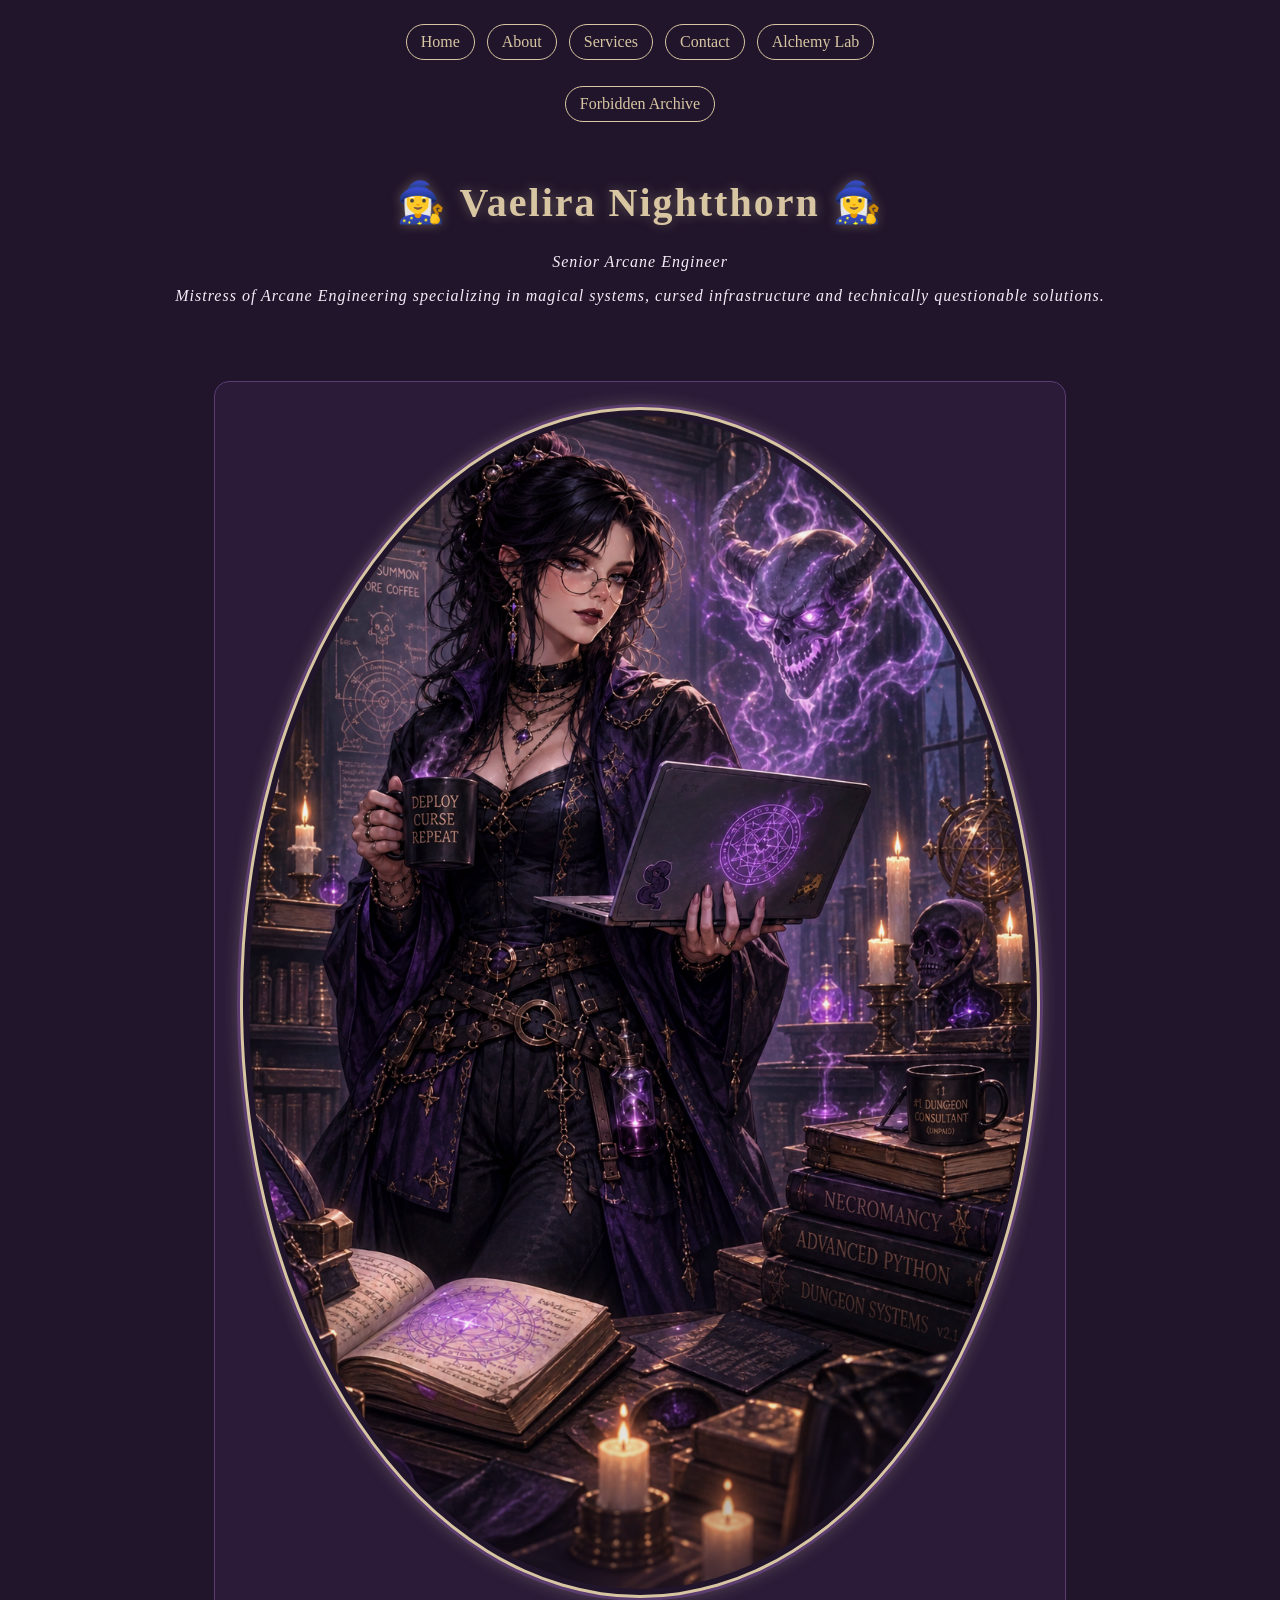
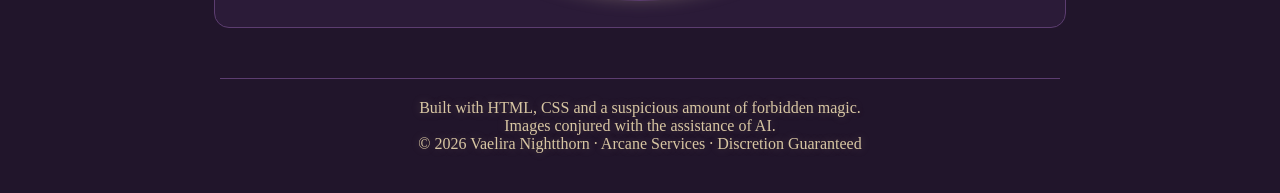
<file: index.html>
<!doctype html>
<html lang="en">
  <head>
    <meta charset="UTF-8" />
    <meta name="viewport" content="width=device-width, initial-scale=1.0" />
    <link rel="icon" type="image/png" href="images/favicon.png" />
    <link rel="stylesheet" href="style.css" />
    <title>Vaelira Nightthorn | Home</title>
  </head>

  <body>
    <nav>
      <a href="index.html">Home</a>
      <a href="about.html">About</a>
      <a href="services.html">Services</a>
      <a href="contact.html">Contact</a>
      <a href="alchemy.html">Alchemy Lab</a>
    </nav>

    <div class="forbidden-archive">
      <span class="cursed-link">Forbidden Archive</span>
    </div>

    <header>
      <h1>🧙‍♀️ Vaelira Nightthorn 🧙‍♀️</h1>
      <p>Senior Arcane Engineer</p>
      <p>
        Mistress of Arcane Engineering specializing in magical systems, cursed
        infrastructure and technically questionable solutions.
      </p>
    </header>

    <main>
      <section>
        <img
          class="vaelira-full"
          src="images/Vaelira_full.png"
          alt="Vaelira Nightthorn, a dark-haired arcane engineer holding a laptop and a coffee mug in her magical workshop."
          width="100%"
        />
      </section>
    </main>

    <footer>
      Built with HTML, CSS and a suspicious amount of forbidden magic. <br />
      Images conjured with the assistance of AI. <br />
      © 2026 Vaelira Nightthorn · Arcane Services · Discretion Guaranteed
    </footer>
  </body>
</html>
</file>
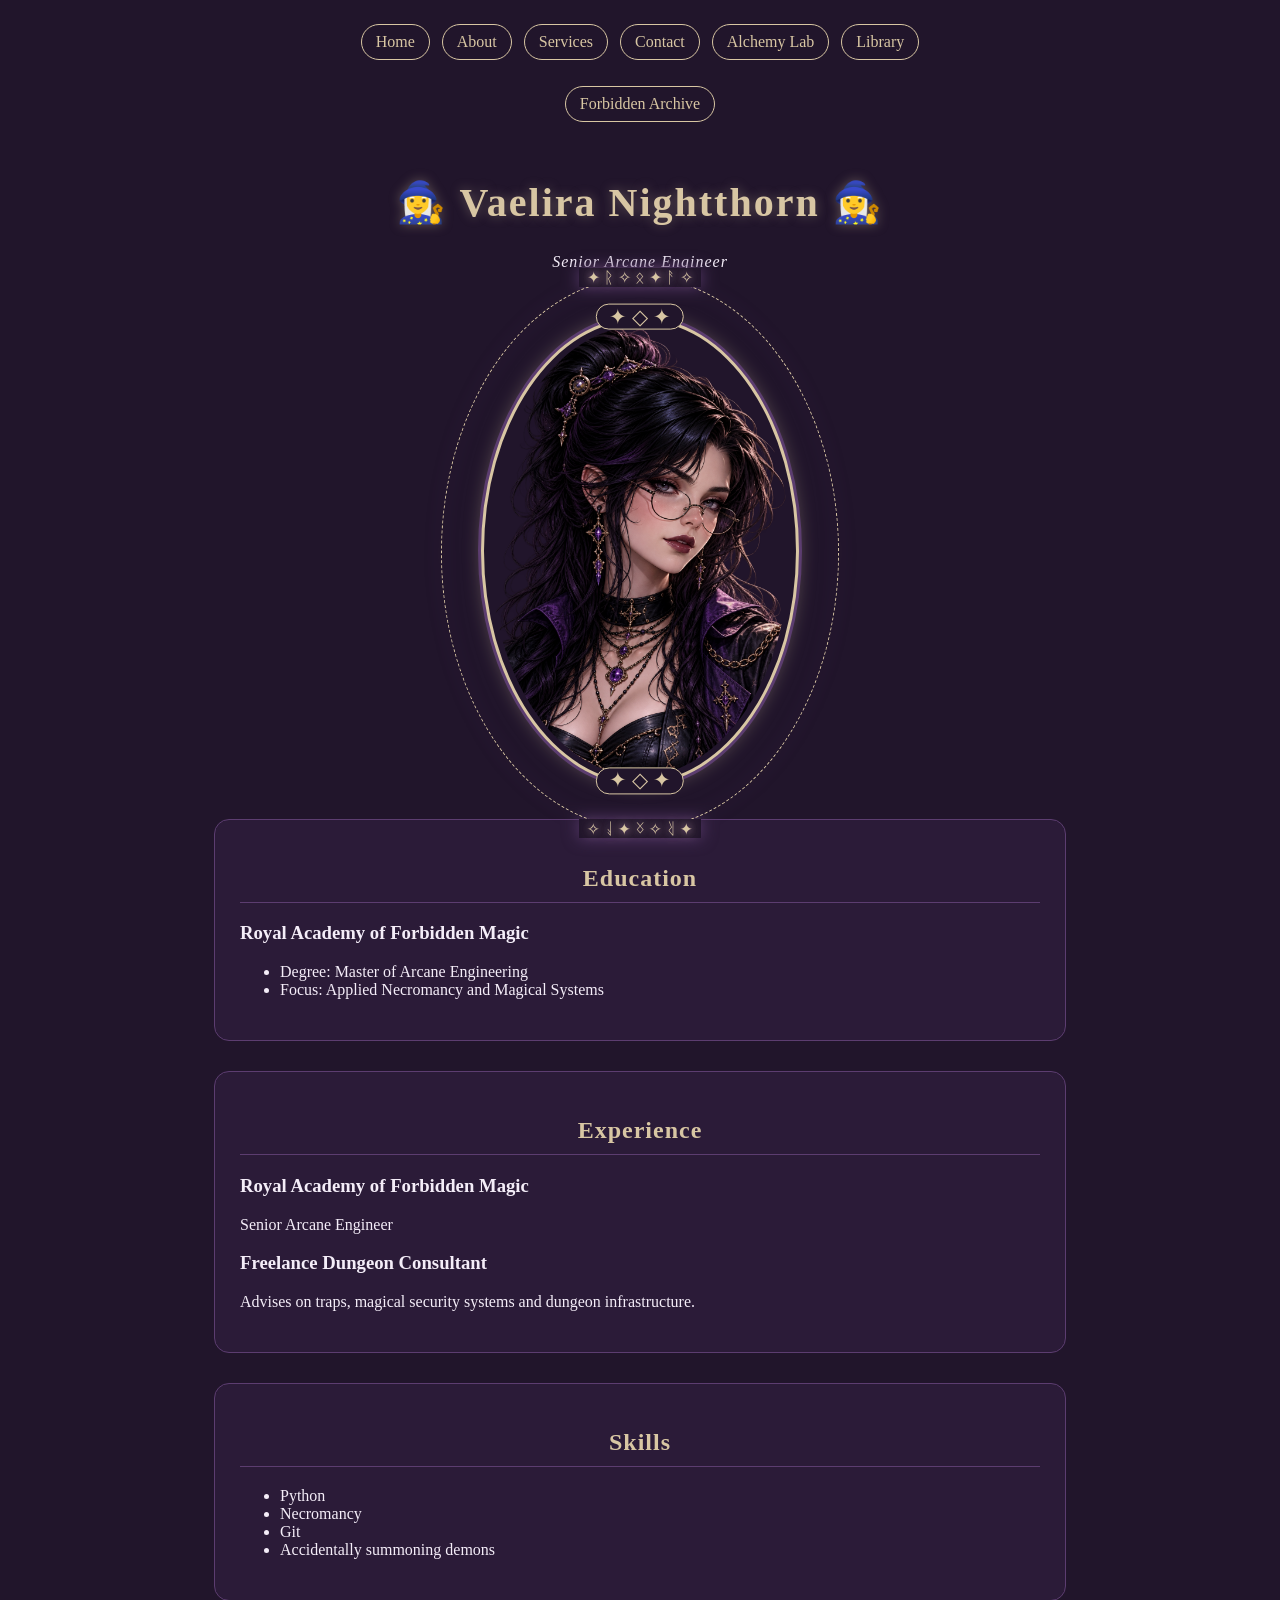
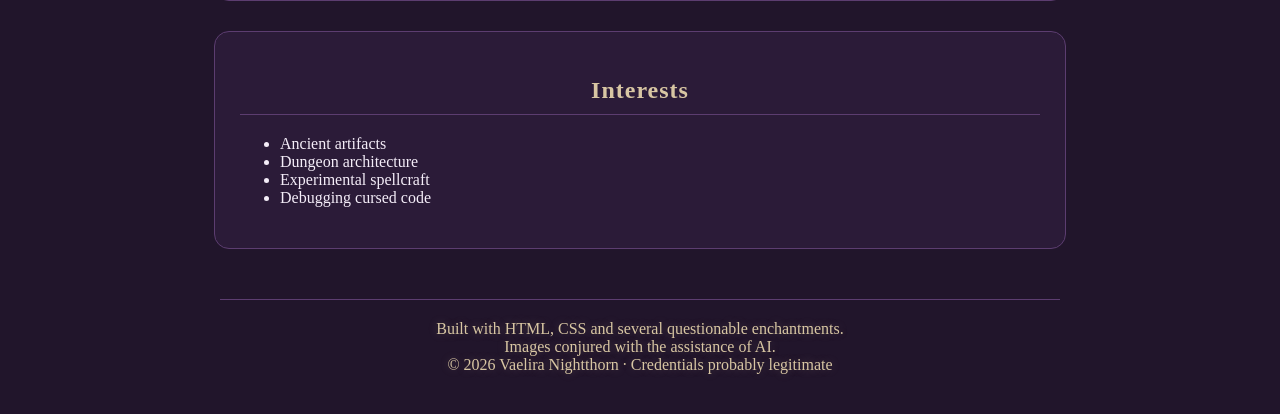
<file: about.html>
<!doctype html>
<html lang="en">
  <head>
    <meta charset="UTF-8" />
    <meta name="viewport" content="width=device-width, initial-scale=1.0" />
    <link rel="icon" type="image/png" href="images/favicon.png" />
    <link rel="stylesheet" href="style.css" />
    <title>Vaelira Nightthorn | About</title>
  </head>

  <body>
    <nav>
      <a href="index.html">Home</a>
      <a href="about.html">About</a>
      <a href="services.html">Services</a>
      <a href="contact.html">Contact</a>
      <a href="alchemy.html">Alchemy Lab</a>
      <a href="library.html">Library</a>
    </nav>

    <div class="forbidden-archive">
      <span class="cursed-link">Forbidden Archive</span>
    </div>

    <header>
      <h1>🧙‍♀️ Vaelira Nightthorn 🧙‍♀️</h1>
      <p>Senior Arcane Engineer</p>
    </header>

    <main>
      <div class="arcane-frame">
        <span class="rune-ring" aria-hidden="true"></span>
        <img
          src="images/Vaelira_portrait.png"
          alt="Portrait of Vaelira Nightthorn, a dark-haired arcane engineer wearing glasses and purple jewelry."
          width="25%"
        />
      </div>

      <section>
        <h2>Education</h2>

        <h3>Royal Academy of Forbidden Magic</h3>

        <ul>
          <li>Degree: Master of Arcane Engineering</li>
          <li>Focus: Applied Necromancy and Magical Systems</li>
        </ul>
      </section>

      <section>
        <h2>Experience</h2>

        <h3>Royal Academy of Forbidden Magic</h3>
        <p>Senior Arcane Engineer</p>

        <h3>Freelance Dungeon Consultant</h3>
        <p>
          Advises on traps, magical security systems and dungeon infrastructure.
        </p>
      </section>

      <section>
        <h2>Skills</h2>

        <ul>
          <li>Python</li>
          <li>Necromancy</li>
          <li>Git</li>
          <li>Accidentally summoning demons</li>
        </ul>
      </section>

      <section>
        <h2>Interests</h2>

        <ul>
          <li>Ancient artifacts</li>
          <li>Dungeon architecture</li>
          <li>Experimental spellcraft</li>
          <li>Debugging cursed code</li>
        </ul>
      </section>
    </main>

    <footer>
      Built with HTML, CSS and several questionable enchantments. <br />
      Images conjured with the assistance of AI. <br />
      © 2026 Vaelira Nightthorn · Credentials probably legitimate
    </footer>
  </body>
</html>
</file>
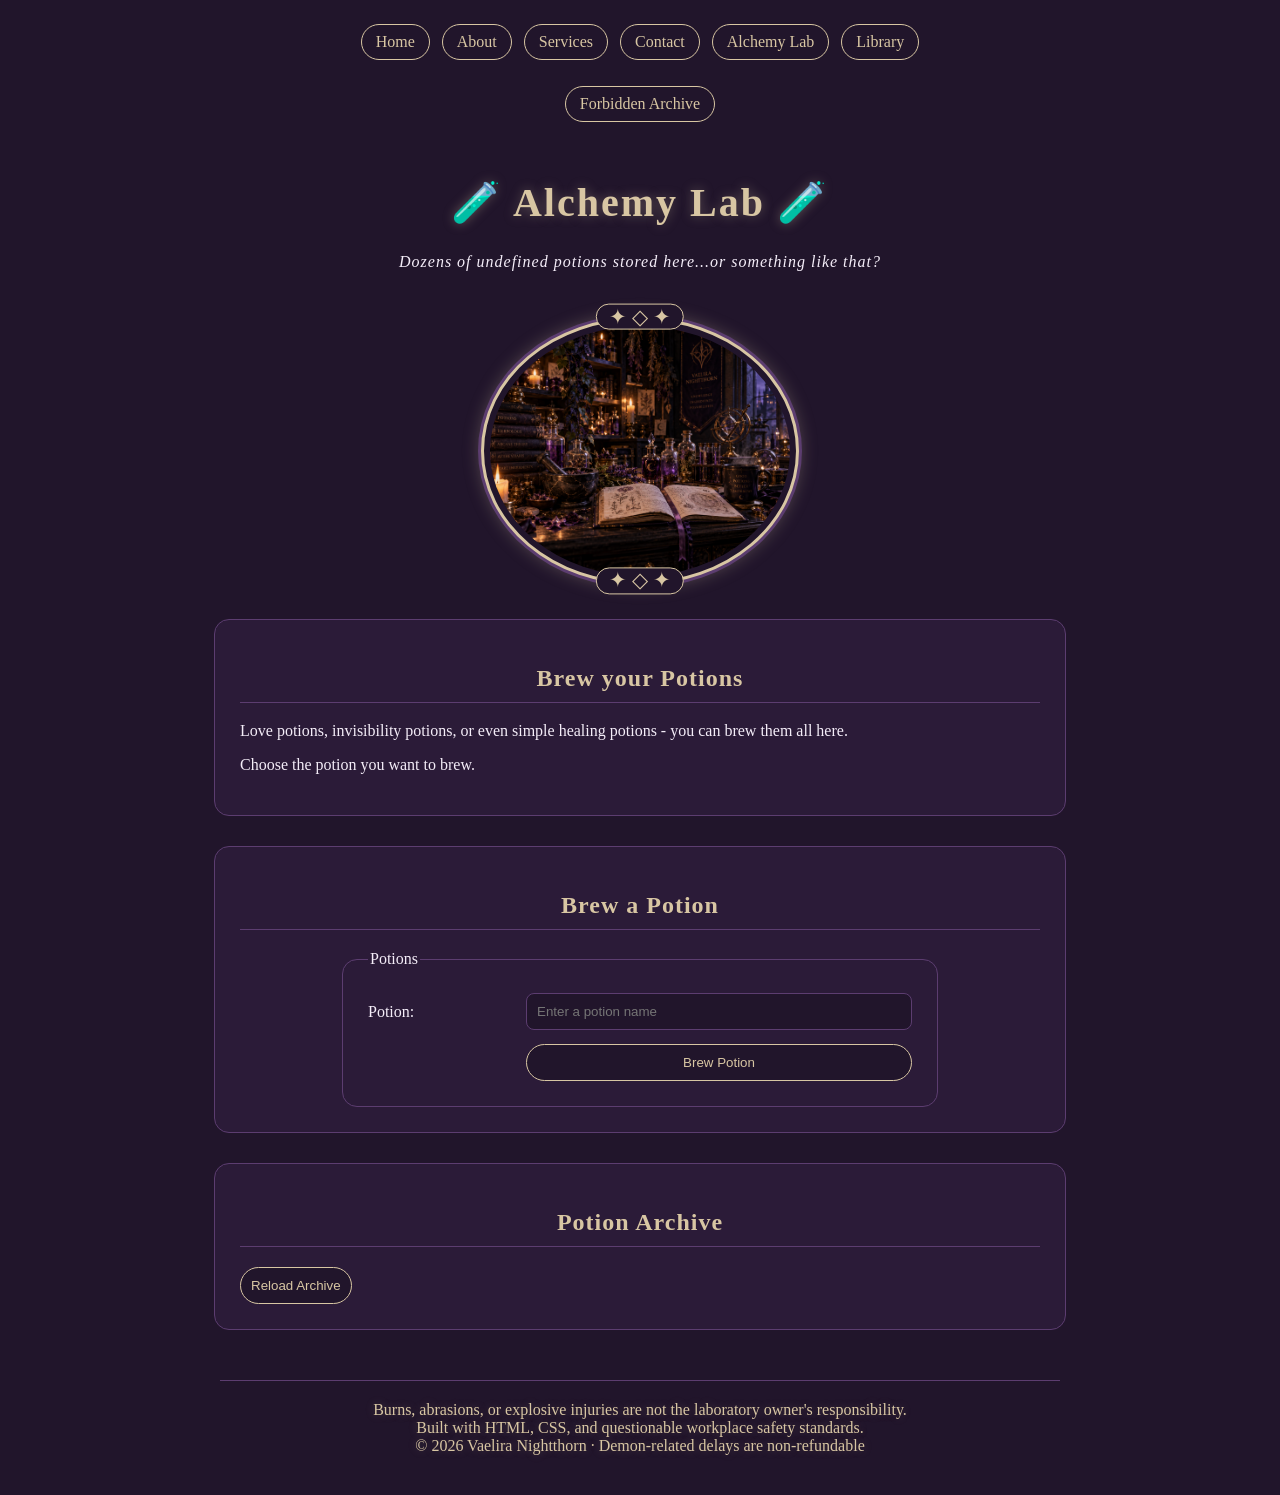
<file: alchemy.html>
<!doctype html>
<html lang="en">
  <head>
    <meta charset="UTF-8" />
    <meta name="viewport" content="width=device-width, initial-scale=1.0" />
    <link rel="icon" type="image/png" href="images/favicon.png" />
    <link rel="stylesheet" href="style.css" />
    <script src="alchemy.js" defer></script>
    <title>Vaelira Nightthorn | Alchemy Lab</title>
  </head>

  <body>
    <nav>
      <a href="index.html">Home</a>
      <a href="about.html">About</a>
      <a href="services.html">Services</a>
      <a href="contact.html">Contact</a>
      <a href="alchemy.html">Alchemy Lab</a>
      <a href="library.html">Library</a>
    </nav>

    <div class="forbidden-archive">
      <span class="cursed-link">Forbidden Archive</span>
    </div>

    <header>
      <h1>🧪 Alchemy Lab 🧪</h1>
      <p>Dozens of undefined potions stored here...or something like that?</p>
    </header>

    <main>
      <div class="arcane-frame">
        <img
          src="images/alchemy_lab.png"
          alt="Alchemy desk stacked with potions, herbs and an open book which shows magical runes and notes."
          width="25%"
        />
      </div>

      <section>
        <h2>Brew your Potions</h2>
        <p>
          Love potions, invisibility potions, or even simple healing potions -
          you can brew them all here.
        </p>
        <p>Choose the potion you want to brew.</p>
      </section>

      <section>
        <h2>Brew a Potion</h2>

        <form>
          <fieldset>
            <legend>Potions</legend>

            <label for="potionInput">Potion:</label>
            <input
              required
              type="text"
              id="potionInput"
              name="potionInput"
              placeholder="Enter a potion name"
            />

            <button id="brewPotion" type="submit">Brew Potion</button>
          </fieldset>
        </form>
      </section>

      <section>
        <h2>Potion Archive</h2>

        <ul id="potionList"></ul>

        <button id="reload" type="button">Reload Archive</button>
      </section>
    </main>

    <footer>
      Burns, abrasions, or explosive injuries are not the laboratory owner's
      responsibility. <br />
      Built with HTML, CSS, and questionable workplace safety standards. <br />
      © 2026 Vaelira Nightthorn · Demon-related delays are non-refundable
    </footer>
  </body>
</html>
</file>
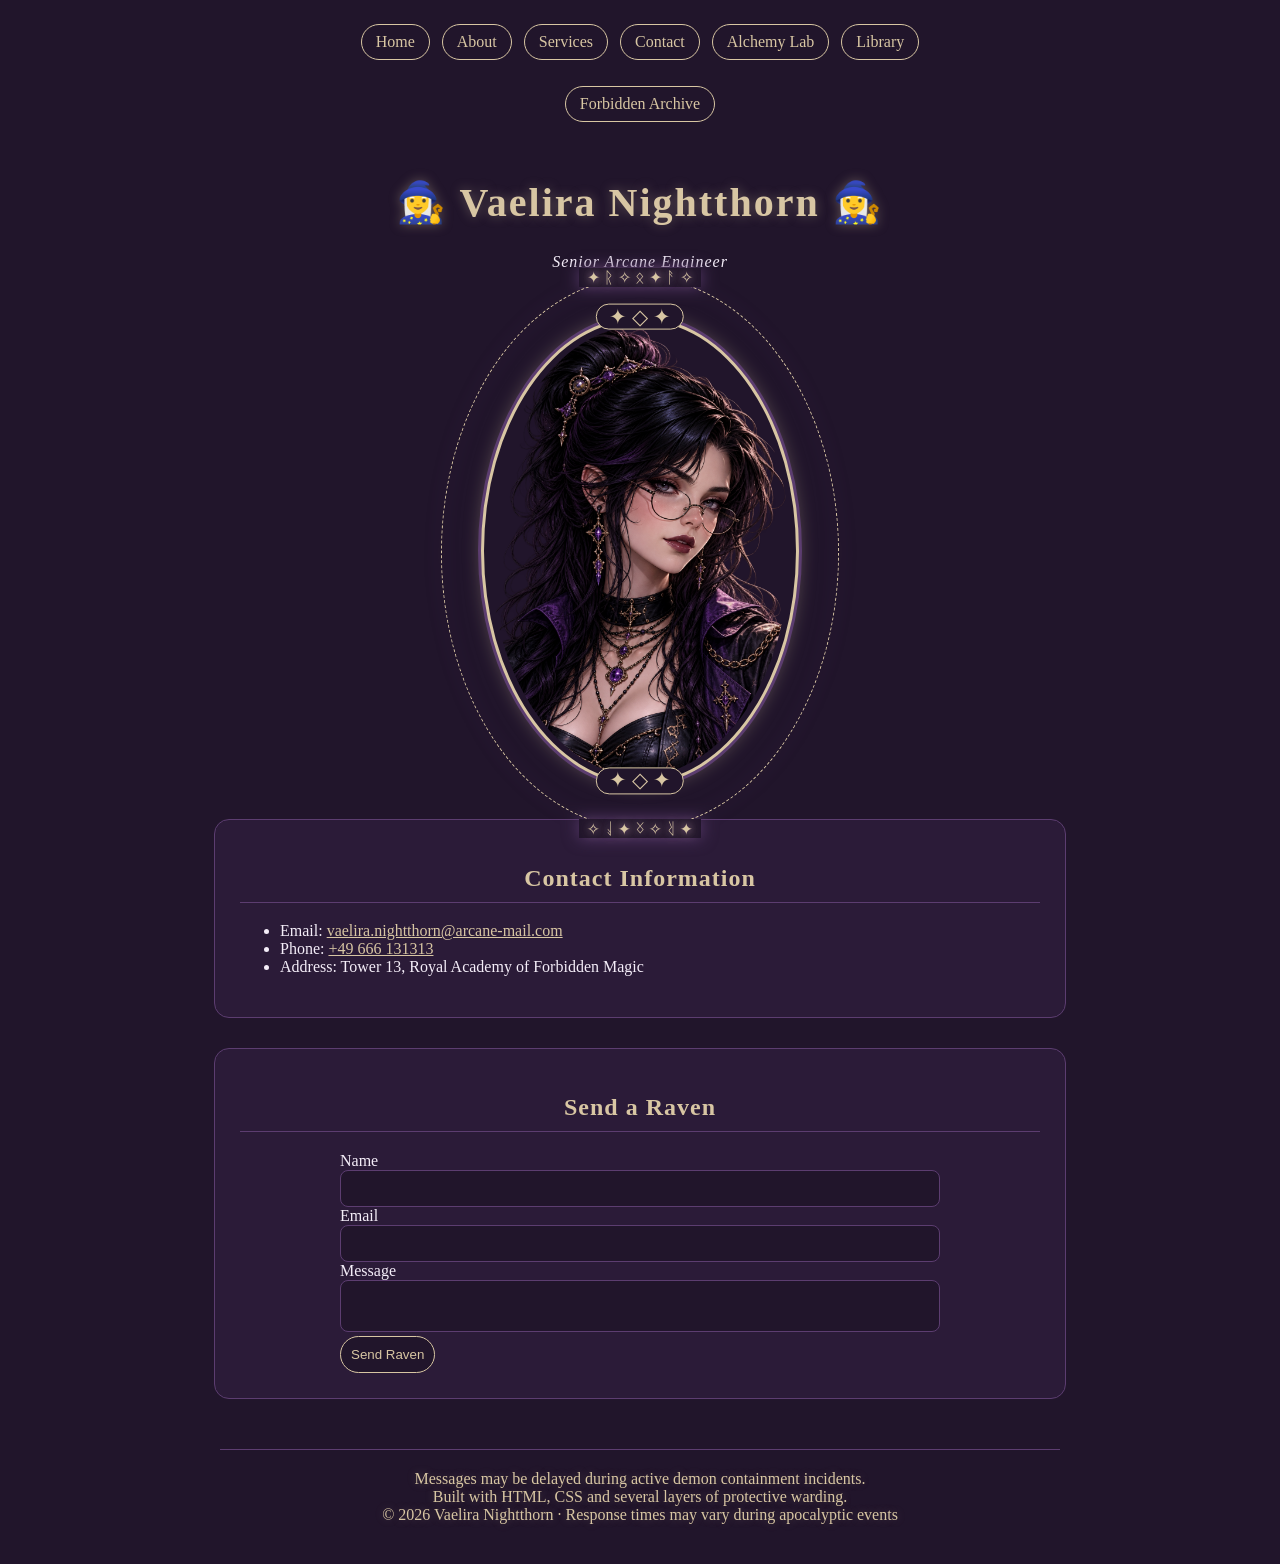
<file: contact.html>
<!doctype html>
<html lang="en">
  <head>
    <meta charset="UTF-8" />
    <meta name="viewport" content="width=device-width, initial-scale=1.0" />
    <link rel="icon" type="image/png" href="images/favicon.png" />
    <link rel="stylesheet" href="style.css" />
    <title>Vaelira Nightthorn | Contact</title>
  </head>

  <body>
    <nav>
      <a href="index.html">Home</a>
      <a href="about.html">About</a>
      <a href="services.html">Services</a>
      <a href="contact.html">Contact</a>
      <a href="alchemy.html">Alchemy Lab</a>
      <a href="library.html">Library</a>
    </nav>

    <div class="forbidden-archive">
      <span class="cursed-link">Forbidden Archive</span>
    </div>

    <header>
      <h1>🧙‍♀️ Vaelira Nightthorn 🧙‍♀️</h1>
      <p>Senior Arcane Engineer</p>
    </header>

    <main>
      <div class="arcane-frame">
        <span class="rune-ring" aria-hidden="true"></span>
        <img
          src="images/Vaelira_portrait.png"
          alt="Portrait of Vaelira Nightthorn, a dark-haired arcane engineer wearing glasses and purple jewelry."
          width="25%"
        />
      </div>

      <section>
        <h2>Contact Information</h2>

        <ul>
          <li>
            Email:
            <a href="mailto:vaelira.nightthorn@arcane-mail.com">
              vaelira.nightthorn@arcane-mail.com
            </a>
          </li>

          <li>
            Phone:
            <a href="tel:+49666131313"> +49 666 131313 </a>
          </li>

          <li>Address: Tower 13, Royal Academy of Forbidden Magic</li>
        </ul>
      </section>

      <section>
        <h2>Send a Raven</h2>

        <form>
          <label for="name">Name</label>
          <input type="text" id="name" name="name" />
          <br />
          <label for="email">Email</label>
          <input type="email" id="email" name="email" />
          <br />
          <label for="message">Message</label>
          <textarea id="message" name="message"></textarea>
          <br />
          <button type="submit">Send Raven</button>
        </form>
      </section>
    </main>

    <footer>
      Messages may be delayed during active demon containment incidents. <br />
      Built with HTML, CSS and several layers of protective warding. <br />
      © 2026 Vaelira Nightthorn · Response times may vary during apocalyptic
      events
    </footer>
  </body>
</html>
</file>
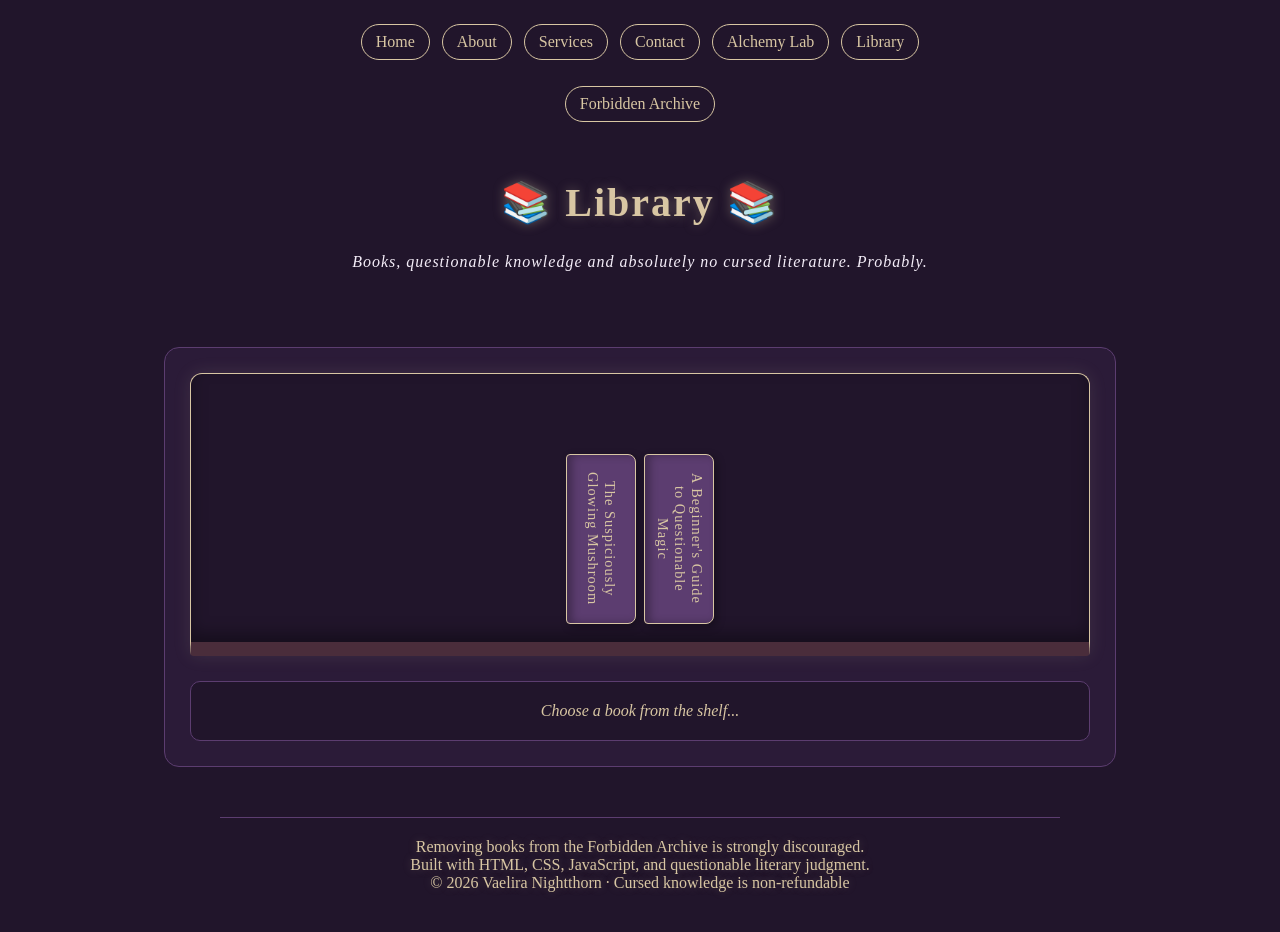
<file: library.html>
<!doctype html>
<html lang="en">
  <head>
    <meta charset="UTF-8" />
    <meta name="viewport" content="width=device-width, initial-scale=1.0" />
    <link rel="icon" type="image/png" href="images/favicon.png" />
    <link rel="stylesheet" href="style.css" />
    <script src="library.js" defer></script>
    <title>Vaelira Nightthorn | Library</title>
  </head>

  <body>
    <nav>
      <a href="index.html">Home</a>
      <a href="about.html">About</a>
      <a href="services.html">Services</a>
      <a href="contact.html">Contact</a>
      <a href="alchemy.html">Alchemy Lab</a>
      <a href="library.html">Library</a>
    </nav>

    <div class="forbidden-archive">
      <span class="cursed-link">Forbidden Archive</span>
    </div>

    <header>
      <h1>📚 Library 📚</h1>
      <p>
        Books, questionable knowledge and absolutely no cursed literature.
        Probably.
      </p>
    </header>

    <main>
      <section class="library">
        <div class="bookshelf" id="bookshelf"></div>

        <div class="book-details" id="book-details">
          <p>Choose a book from the shelf...</p>
        </div>
      </section>
    </main>

    <footer>
      Removing books from the Forbidden Archive is strongly discouraged. <br />
      Built with HTML, CSS, JavaScript, and questionable literary judgment.
      <br />
      © 2026 Vaelira Nightthorn · Cursed knowledge is non-refundable
    </footer>
  </body>
</html>
</file>
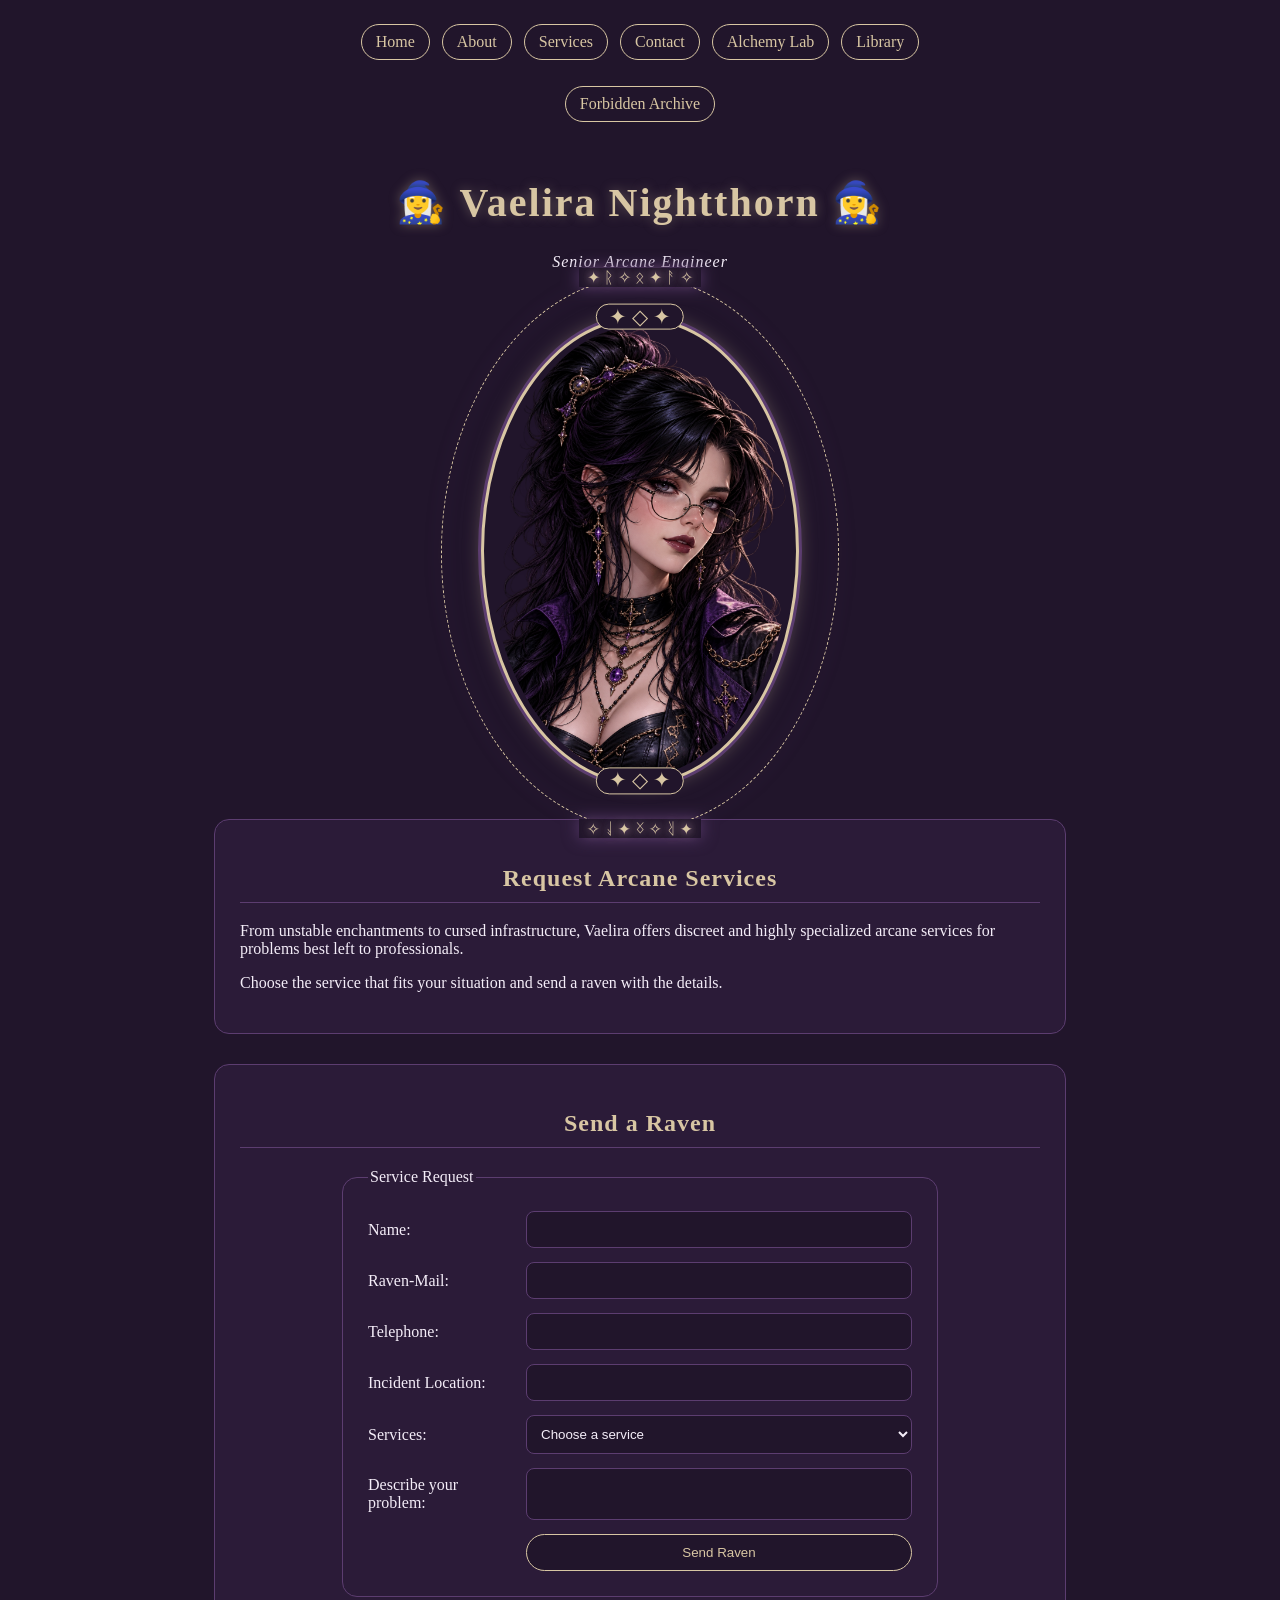
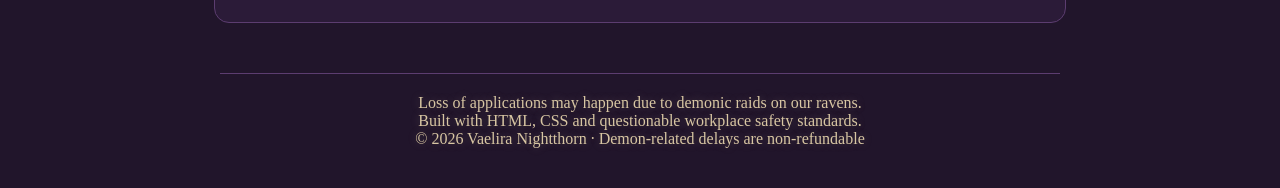
<file: services.html>
<!doctype html>
<html lang="en">
  <head>
    <meta charset="UTF-8" />
    <meta name="viewport" content="width=device-width, initial-scale=1.0" />
    <link rel="icon" type="image/png" href="images/favicon.png" />
    <link rel="stylesheet" href="style.css" />
    <title>Vaelira Nightthorn | Services</title>
  </head>

  <body>
    <nav>
      <a href="index.html">Home</a>
      <a href="about.html">About</a>
      <a href="services.html">Services</a>
      <a href="contact.html">Contact</a>
      <a href="alchemy.html">Alchemy Lab</a>
      <a href="library.html">Library</a>
    </nav>

    <div class="forbidden-archive">
      <span class="cursed-link">Forbidden Archive</span>
    </div>

    <header>
      <h1>🧙‍♀️ Vaelira Nightthorn 🧙‍♀️</h1>
      <p>Senior Arcane Engineer</p>
    </header>

    <main>
      <div class="arcane-frame">
        <span class="rune-ring" aria-hidden="true"></span>
        <img
          src="images/Vaelira_portrait.png"
          alt="Portrait of Vaelira Nightthorn, a dark-haired arcane engineer wearing glasses and purple jewelry."
          width="25%"
        />
      </div>

      <section>
        <h2>Request Arcane Services</h2>
        <p>
          From unstable enchantments to cursed infrastructure, Vaelira offers
          discreet and highly specialized arcane services for problems best left
          to professionals.
        </p>
        <p>
          Choose the service that fits your situation and send a raven with the
          details.
        </p>
      </section>

      <section>
        <h2>Send a Raven</h2>

        <form>
          <fieldset>
            <legend>Service Request</legend>

            <label for="name">Name:</label>
            <input required type="text" id="name" name="name" />

            <label for="email">Raven-Mail:</label>
            <input required type="email" id="email" name="email" />

            <label for="phone">Telephone:</label>
            <input required type="tel" id="phone" name="phone" />

            <label for="address">Incident Location:</label>
            <input
              required
              type="text"
              id="address"
              name="address"
              autocomplete="street-address"
            />

            <label for="service">Services:</label>
            <select required id="service" name="service">
              <option value="" disabled selected>Choose a service</option>
              <option value="Arcane Infrastructure">
                Arcane Infrastructure
              </option>
              <option value="Dungeon Security">Dungeon Security</option>
              <option value="Curse Removal">Curse Removal</option>
              <option value="Magical Systems Consulting">
                Magical Systems Consulting
              </option>
              <option value="Emergency Demon Containment">
                Emergency Demon Containment
              </option>
            </select>

            <label for="message">Describe your problem:</label>
            <textarea required id="message" name="message"></textarea>

            <button type="submit">Send Raven</button>
          </fieldset>
        </form>
      </section>
    </main>

    <footer>
      Loss of applications may happen due to demonic raids on our ravens. <br />
      Built with HTML, CSS and questionable workplace safety standards. <br />
      © 2026 Vaelira Nightthorn · Demon-related delays are non-refundable
    </footer>
  </body>
</html>
</file>
<file: style.css>
/* =========================
   1. COLORS / VARIABLES
   ========================= */

:root {
  --arcane-dark: #21152b; /* dunkles Lila, fast schwarz */
  --arcane-gold: #d8c6a3; /* warmer Vaelira-Goldton */
  --arcane-purple: #5c3d70; /* violetter Akzentton */
  --arcane-light: #f4edf8; /* helle Schrift, aber nicht knallweiß */
  --arcane-section: #2b1b38; /* etwas helleres Lila für Sections */
}

/* =========================
   2. GLOBAL STYLES
   ========================= */

body {
  background-color: var(--arcane-dark); /* dunkellila Hintergrund */
  color: var(--arcane-light); /* helle Schrift, nicht knallweiß */

  cursor:
    url("images/cursor-purple-48.png") 0 0,
    auto; /* lila Kristall als Mauszeiger */
}

a {
  color: var(--arcane-gold); /* Links in gold/beige */

  cursor:
    url("images/cursor-purple-48.png") 0 0,
    pointer; /* lila Kristall auch auf Links */
}

/* =========================
   3. NAVIGATION
   ========================= */

nav {
  display: flex; /* Links nebeneinander */
  justify-content: center; /* alles mittig */
  gap: 12px; /* bisschen Platz dazwischen */
  padding: 16px; /* bisschen Luft um die Nav */

  position: sticky; /* bleibt beim Scrollen oben kleben */
  top: 0; /* direkt am oberen Rand */
  z-index: 1000; /* bleibt vor anderem Inhalt */

  background-color: var(--arcane-dark); /* Hintergrund beim Scrollen */
}

nav a {
  text-decoration: none; /* Unterstrich weg */
  border: 1px solid var(--arcane-gold); /* dünner goldener Rand */
  border-radius: 999px; /* schön pillenförmig */
  padding: 8px 14px; /* Luft innerhalb der Buttons */

  transition: 0.7s ease; /* statt BONK lieber weich */
}

nav a:hover {
  background-color: var(--arcane-gold); /* beim Hover wirds gold */
  color: var(--arcane-dark); /* Schrift wird dunkel */

  transform: translateY(-4px); /* schwebt leicht nach oben */

  box-shadow:
    0 0 0 3px var(--arcane-purple) /* violetter Ring außenrum */,
    0 0 18px rgba(216, 198, 163, 0.35); /* weicher goldener Glow */
}

/* =========================
   4. HEADER
   ========================= */

header {
  text-align: center; /* Header mittig */
  padding: 30px; /* bisschen Luft */
}

header h1 {
  color: var(--arcane-gold); /* Vaeliras Name in Gold */
  font-size: 2.5rem; /* schön groß */
  letter-spacing: 2px; /* bisschen mehr Luft zwischen Buchstaben */

  text-shadow: 0 0 12px rgba(216, 198, 163, 0.35);
  /* leichter goldener Glow */
}

header p {
  margin-top: 0; /* weniger Abstand zum Namen */
  font-style: italic; /* bisschen fancy */
  letter-spacing: 1px; /* Buchstaben etwas auseinander */
}

/* =========================
   5. IMAGES / ARCANE FRAME
   ========================= */

img {
  border-radius: 50%; /* rechteckig wird oval, quadratisch wird rund */
  border: 3px solid var(--arcane-gold); /* goldener Rahmen */
  padding: 6px; /* bisschen Luft zwischen Bild und Rahmen */

  box-shadow:
    0 0 0 3px var(--arcane-purple) /* zweiter violetter Ring */,
    0 0 18px rgba(216, 198, 163, 0.35); /* weicher goldener Glow */

  background-color: var(
    --arcane-dark
  ); /* dunkler Bereich zwischen Bild und Rahmen */
}

.arcane-frame {
  position: relative; /* Bezugspunkt für frei platzierte Deko */
  width: fit-content; /* nur so breit wie der Inhalt */
  margin: 0 auto; /* mittig setzen */
}

.arcane-frame img {
  width: 300px; /* feste Portraitbreite */
  max-width: 70vw; /* auf kleinen Screens nicht eskalieren */
}

.arcane-frame::before,
.arcane-frame::after {
  content: "✦ ◇ ✦"; /* Deko wird per CSS erzeugt */
  position: absolute; /* frei am Rahmen platzierbar */

  left: 50%; /* horizontal zur Mitte */

  color: var(--arcane-gold); /* Goldton */

  background-color: var(
    --arcane-dark
  ); /* verdeckt den Rahmen direkt hinter der Deko */

  padding: 2px 12px; /* bisschen Luft innen */
  border: 1px solid var(--arcane-gold); /* dünner goldener Deko-Rahmen */
  border-radius: 999px; /* schön rund */

  font-size: 1.3rem; /* Deko etwas größer */
  line-height: 1; /* keine komische Extra-Höhe */

  z-index: 2; /* Deko liegt vor dem Rahmen */
}

.arcane-frame::before {
  top: 0; /* sitzt oben auf der Rahmenkante */

  transform: translate(-50%, -50%);
  /* mittig + halb nach oben ziehen */
}

.arcane-frame::after {
  bottom: 8px; /* optische Korrektur, sonst hängt es zu tief */

  transform: translate(-50%, 50%);
  /* mittig + halb nach unten schieben */
}

/* =========================
   6. SECTIONS
   ========================= */

section {
  max-width: 800px; /* Text nicht von Sachsen bis Mordor ziehen */
  margin: 30px auto; /* Abstand oben/unten + mittig */
  padding: 25px; /* Luft zwischen Inhalt und Rand */

  background-color: var(
    --arcane-section
  ); /* etwas anderer Lilaton als der Seitenhintergrund */

  border: 1px solid var(--arcane-purple); /* feiner violetter Rand */
  border-radius: 15px; /* weichere Ecken */
}

section h2 {
  color: var(--arcane-gold); /* Überschriften in Gold */
  text-align: center; /* mittig */
  letter-spacing: 1px; /* bisschen eleganter */

  border-bottom: 1px solid var(--arcane-purple); /* feine Trennlinie */
  padding-bottom: 10px; /* Luft zwischen Text und Linie */
}

section {
  transition: 0.4s ease; /* Hover-Effekt schön weich */
}

section:hover {
  transform: translateY(-3px); /* schwebt leicht nach oben */

  box-shadow:
    0 0 0 1px var(--arcane-purple) /* feiner violetter Rand */,
    0 0 20px rgba(216, 198, 163, 0.18); /* sehr dezenter Glow */
}

/* =========================
   7. FORMS / BUTTONS
   ========================= */

form {
  max-width: 600px; /* Formular nicht absurd breit machen */
  margin: 0 auto; /* mittig */
}

fieldset {
  display: grid; /* Raster fürs Formular */

  grid-template-columns: 140px 1fr;
  /* Labels links, Eingabefelder rechts */

  gap: 14px 18px;
  /* erster Wert = Zeilen, zweiter = Spalten */

  border: 1px solid var(--arcane-purple); /* violetter Rahmen */
  border-radius: 15px; /* weichere Ecken */
  padding: 25px; /* Luft innen */
}

label {
  align-self: center; /* Labels vertikal mittig */
}

input,
select,
textarea {
  width: 100%; /* Felder füllen ihre Spalte aus */

  box-sizing: border-box;
  /* Padding und Rand zählen mit in die Gesamtbreite */

  padding: 10px; /* bisschen Luft innen */

  background-color: var(--arcane-dark); /* dunkler Hintergrund */
  color: var(--arcane-light); /* helle Schrift */

  border: 1px solid var(--arcane-purple); /* violetter Rand */
  border-radius: 8px; /* leicht rund */
  resize: none; /* verhindert, dass die Textarea vom User größer/kleiner gezogen wird */
}

input:focus,
select:focus,
textarea:focus {
  outline: 2px solid var(--arcane-gold); /* goldener Fokusrahmen statt Browser-Blau */

  outline-offset: 2px; /* bisschen Abstand zum Feld */

  border-color: var(--arcane-gold); /* eigentlicher Rand wird auch gold */
}

button {
  grid-column: 2; /* Button in die rechte Formularspalte */
  padding: 10px; /* bisschen Luft */

  background-color: var(--arcane-dark); /* dunkellila */
  color: var(--arcane-gold); /* goldene Schrift */

  border: 1px solid var(--arcane-gold); /* dünner goldener Rand */
  border-radius: 999px; /* schön rund */

  cursor:
    url("images/cursor-purple-48.png") 0 0,
    auto; /* LILA KRISTALL BUTTON ZEIGER!! */

  transition: 0.7s; /* Hover weich statt BONK */
}

button:hover {
  background-color: var(--arcane-gold); /* beim Hover gold */
  color: var(--arcane-dark); /* Schrift dunkel */

  transform: translateY(-4px); /* schwebt leicht nach oben */

  box-shadow:
    0 0 0 3px var(--arcane-purple) /* violetter Ring */,
    0 0 18px rgba(216, 198, 163, 0.35); /* weicher goldener Glow */
}

/* =========================
   7.1 POTION ARCHIVE
   ========================= */

#potionList {
  padding: 0; /* Standard-Einrückung der Liste entfernen */
  list-style: none; /* normale Listenpunkte verschwinden */
}

#potionList li {
  display: flex; /* Potion-Name und Delete-Button nebeneinander */
  justify-content: space-between; /* Name links, Button rechts */
  align-items: center; /* beide schön auf gleicher Höhe */

  margin: 10px 0; /* bisschen Luft zwischen den Potions */
  padding: 10px 14px; /* Luft innerhalb eines Eintrags */

  background-color: var(--arcane-dark); /* dunkler Vaelira-Hintergrund */

  border: 1px solid var(--arcane-purple); /* violetter Rahmen */
  border-radius: 10px; /* passend zum restlichen Design */
}

#potionList button {
  grid-column: auto; /* allgemeines Formular-Grid hier wieder aufheben */

  margin-left: 15px; /* Abstand zwischen Potion und Delete */

  color: #ff8a8a; /* dämonisch freundliches Rot */
  border-color: #a83f4b; /* dunkler roter Rand */
}

#potionList button:hover {
  background-color: #a83f4b; /* beim Hover wird der Button rot */
  color: var(--arcane-light); /* helle Schrift */

  box-shadow:
    0 0 0 3px var(--arcane-purple),
    0 0 18px rgba(168, 63, 75, 0.45);
  /* violetter Ring + roter Glow = potion murder mode */
}

/* =========================
   7.2 LIBRARY
   ========================= */

.library {
  max-width: 900px;
}

.bookshelf {
  display: flex;
  justify-content: center;
  align-items: flex-end;
  gap: 8px;

  min-height: 220px;
  padding: 30px 25px 18px;

  background-color: var(--arcane-dark);

  border: 1px solid var(--arcane-gold);
  border-bottom: 14px solid #4a2d3b;
  border-radius: 12px 12px 4px 4px;

  box-shadow:
    inset 0 -8px 16px rgba(0, 0, 0, 0.35),
    0 0 18px rgba(216, 198, 163, 0.12);
}

.book-details {
  margin-top: 25px;
  padding: 20px;

  text-align: center;

  background-color: var(--arcane-dark);
  border: 1px solid var(--arcane-purple);
  border-radius: 10px;
}

.book-details p {
  margin: 0;

  font-style: italic;
  color: var(--arcane-gold);
}
.book {
  width: 70px;
  height: 170px;

  display: flex;
  align-items: center;
  justify-content: center;

  padding: 10px 6px;
  box-sizing: border-box;

  background-color: var(--arcane-purple);
  color: var(--arcane-gold);

  border: 1px solid var(--arcane-gold);
  border-radius: 4px 8px 8px 4px;

  writing-mode: vertical-rl;
  text-orientation: mixed;

  font-size: 0.9rem;
  letter-spacing: 1px;
  text-align: center;

  cursor:
    url("images/cursor-purple-48.png") 0 0,
    pointer;

  box-shadow:
    inset 5px 0 8px rgba(0, 0, 0, 0.3),
    3px 3px 8px rgba(0, 0, 0, 0.3);

  transition: 0.3s ease;
}

.book:hover {
  transform: translateY(-10px);

  box-shadow:
    inset 5px 0 8px rgba(0, 0, 0, 0.3),
    0 0 18px rgba(216, 198, 163, 0.35);
}

/* =========================
   8. FOOTER
   ========================= */

footer {
  max-width: 800px; /* nicht unnötig breit */

  margin: 50px auto 20px;
  /* oben viel Luft, mittig, unten etwas weniger */

  padding: 20px; /* Luft innen */

  text-align: center; /* Text mittig */
  color: var(--arcane-gold); /* goldene Schrift */

  border-top: 1px solid var(--arcane-purple); /* feine Trennlinie nach oben */

  text-shadow: 0 0 10px rgba(216, 198, 163, 0.25);
  /* ganz dezenter Glow, Footer soll nicht schreien */
}

footer p {
  margin: 0; /* Browser-Standardabstand weg */
  font-size: 0.9rem; /* etwas kleiner */
  letter-spacing: 1px; /* bisschen eleganter */
}

/* =========================
   9. ANIMATIONS
   ========================= */

.vaelira-full {
  box-sizing: border-box;
  /* Rahmen und Padding zählen mit in die Bildbreite */

  animation: arcane-glow 5s ease-in-out infinite;
  /* arcane-glow = Name der Animation */
  /* 5s = ein kompletter Durchlauf */
  /* ease-in-out = weich stärker und wieder schwächer */
  /* infinite = ARCANE POWAH FOREVER */
}

@keyframes arcane-glow {
  0%,
  100% {
    box-shadow:
      0 0 0 3px var(--arcane-purple) /* violetter Ring bleibt */,
      0 0 18px rgba(216, 198, 163, 0.35); /* sanfter Glow */

    /* Anfang & Ende = ruhiges Leuchten */
  }

  50% {
    box-shadow:
      0 0 0 3px var(--arcane-purple) /* violetter Ring bleibt */,
      0 0 55px rgba(216, 198, 163, 0.8); /* großes starkes Leuchten */

    /* Mitte = VOLLE ARCANE POWAH */
  }
}

.rune-ring {
  position: absolute; /* beeinflusst das normale Layout nicht */

  inset: -40px;
  /* Ring wird auf allen Seiten etwas größer als das Portrait */

  border: 1px dashed var(--arcane-gold); /* dünner gestrichelter Magiekreis */

  border-radius: 50%; /* passend zum Portrait oval */

  z-index: 0; /* Ring liegt hinter dem Portrait */

  pointer-events: none;
  /* reine Deko, soll keine Mausinteraktionen blockieren */

  filter: drop-shadow(0 0 8px var(--arcane-purple));
  /* leichter violetter Glow */

  animation: rune-spin 18s linear infinite;
  /* 18s = eine komplette Runde */
  /* linear = überall gleich schnell */
  /* infinite = dreht sich endlos weiter */
}

.rune-ring::before,
.rune-ring::after {
  content: "✦ ᚱ ✧ ᛟ ✦ ᚨ ✧"; /* dekorative Runen */

  position: absolute; /* frei auf dem Ring platzierbar */
  left: 50%; /* erstmal horizontal zur Mitte */

  color: var(--arcane-gold); /* Runen in Gold */

  background-color: var(--arcane-dark);
  /* verdeckt die Linie direkt hinter den Runen */

  padding: 0 8px; /* bisschen Luft links und rechts */

  white-space: nowrap; /* Runen bleiben in einer Zeile */

  text-shadow:
    0 0 6px var(--arcane-purple) /* violetter Schein */,
    0 0 12px var(--arcane-gold); /* goldener Schein */
}

.rune-ring::before {
  top: -10px; /* obere Runen etwas über den Ring */

  transform: translateX(-50%);
  /* Hälfte der eigenen Breite zurück = wirklich mittig */
}

.rune-ring::after {
  bottom: -10px; /* untere Runen etwas unter den Ring */

  transform: translateX(-50%) rotate(180deg);
  /* mittig setzen + für unten einmal umdrehen */
}

@keyframes rune-spin {
  from {
    transform: rotate(0deg); /* Start */
  }

  to {
    transform: rotate(360deg); /* einmal komplett herum */
  }
}

/* =========================
   10. CURSED NONSENSE
   ========================= */

.forbidden-archive {
  width: fit-content; /* nur so breit wie der Inhalt */

  margin-left: auto; /* zusammen mit rechts = mittig */
  margin-right: auto; /* zusammen mit links = mittig */

  text-align: center; /* Inhalt mittig */
  margin-top: 10px; /* etwas Abstand zur Navigation */

  border: 1px solid var(--arcane-gold); /* dünner goldener Rand */
  border-radius: 999px; /* schön pillenförmig */
  padding: 8px 14px; /* Luft innen */

  transition: 0.7s ease;
  /* Rahmen darf dramatisch weich verschwinden */
}

.forbidden-archive:has(.cursed-link:hover) {
  border-color: transparent;
  /* wenn der cursed-link gehovert wird: BYE RAHMEN */
}

.cursed-link {
  position: relative;
  /* Bezugspunkt für den später beschworenen Wächter */

  display: inline-block;
  /* macht Transform und Positionierung sauberer */

  color: var(--arcane-gold); /* sieht erstmal harmlos aus */

  cursor:
    url("images/cursor-red-48.png") 0 0,
    not-allowed; /* ROTER KRISTALL = nope, böse, gefährlich */

  transition: 0.3s ease; /* Verwandlung weich machen */
}

.cursed-link::after {
  content: "🧙‍♂️ THOU SHALT NOT PASS";
  /* Gandalf wird von CSS beschworen */

  position: absolute; /* frei über dem ursprünglichen Text */
  left: 50%; /* horizontal zur Mitte */
  top: 50%; /* vertikal zur Mitte */

  transform: translate(-50%, -50%) scale(0);
  /* genau zentrieren + erstmal auf Größe 0 verstecken */

  color: var(--arcane-gold); /* dramatisches Gold */

  white-space: nowrap;
  /* THOU SHALT NOT PASS bleibt in EINER Zeile */

  text-shadow:
    0 0 8px var(--arcane-purple) /* violetter Schein */,
    0 0 18px var(--arcane-gold); /* stärkerer goldener Glow */

  transition: 0.3s ease;
  /* Gandalf materialisiert sich weich statt BONK */
}

.cursed-link:hover {
  color: transparent;
  /* ursprünglicher Text verschwindet */
}

.cursed-link:hover::after {
  transform: translate(-50%, -50%) scale(1.2);
  /* Gandalf erscheint und wird extra dramatisch */
}

.office-dragon {
  /* crimes */
}

@media screen and (max-width: 400px) {
  nav {
    flex-wrap: wrap; /* auf kleinen Screens dürfen die Nav-Buttons in eine neue Zeile springen */
  }
  fieldset {
    grid-template-columns: 1fr; /* auf kleinen Screens alles untereinander */
  }
  button {
    grid-column: 1; /* Button ebenfalls in die einzige Spalte */
  }
}

/* 
px       → feste Größe
%        → relativ zum Bezugselement
vw / vh  → relativ zum Browserfenster
rem / em → relativ zur Schriftgröße
fr       → Anteil am freien Platz im Grid
auto     → Browser, regel das bitte :D
*/
</file>
